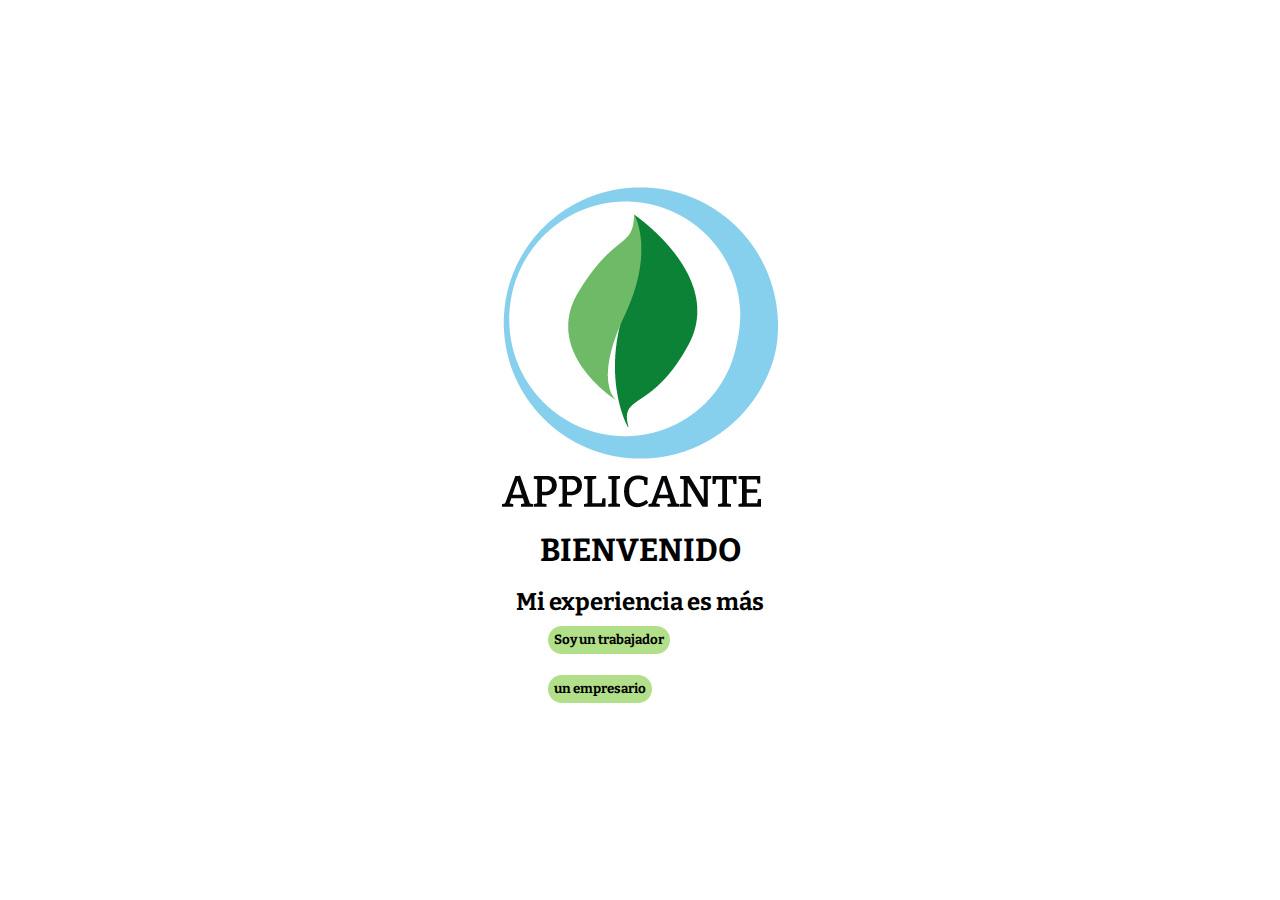
<file: index.html>
<!DOCTYPE html>
<html lang="en">
<head>
    <meta charset="UTF-8">
    <meta http-equiv="X-UA-Compatible" content="IE=edge">
    <meta name="viewport" content="width=device-width, initial-scale=1.0">
    <link href="https://fonts.googleapis.com/css2?family=Bitter&display=swap" rel="stylesheet">
    <link rel="stylesheet" href="Style.css">
    <link rel="icon" type="image/png" href="./imagenes/Logo80.png">

    <title>Applicante</title>
</head>
<body>
    <div class=".Present">
    <img src="./imagenes/Logo80.png">
    <br><br>
        <h1 class="Title">BIENVENIDO</h1>
        <br>
        <h2 class="sub-title"> Mi experiencia es más</h2>

        
        <div class="container">
            <a href="Localizacion.html">
            <button class="btn-inicio"><h4>Soy un trabajador</h4></button>
            <button class="btn-inicio"><h4> un empresario</h4></button>
        </a>
          </div>

        </div>
</body>
</html>
</file>
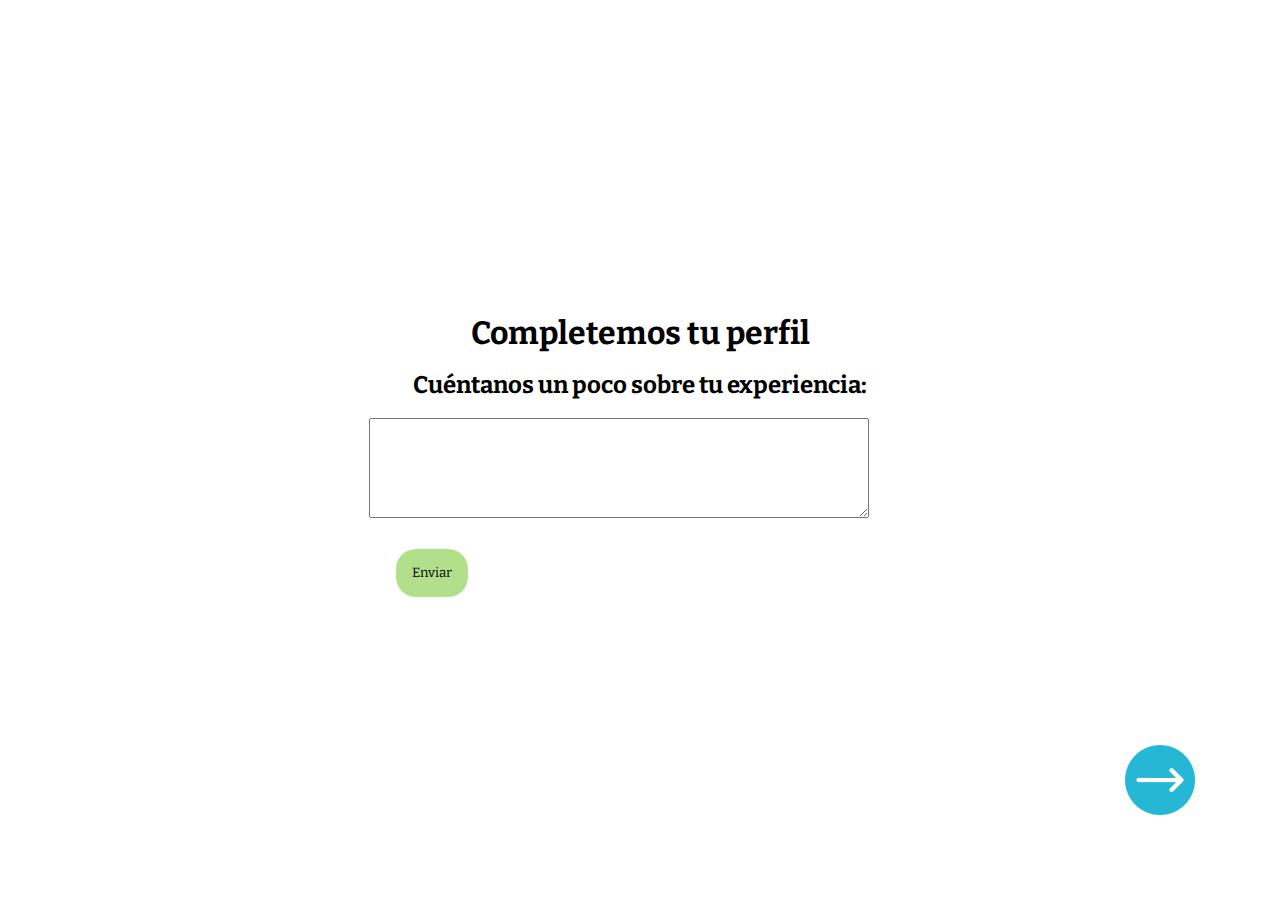
<file: Cuentanosde.html>
<!DOCTYPE html>
<html lang="en">
<head>
    <meta charset="UTF-8">
    <meta http-equiv="X-UA-Compatible" content="IE=edge">
    <meta name="viewport" content="width=device-width, initial-scale=1.0">
    <link href="https://fonts.googleapis.com/css2?family=Bitter&display=swap" rel="stylesheet">
    <link rel="stylesheet" href="Style.css">
    <link rel="icon" type="image/png" href="./imagenes/Logo80.png">

    <title>Applicante</title>
</head>
<body>
    <div class=".Present">
    <br><br>
        <h1 class="Title">Completemos tu perfil</h1>
        <br>
        <h2 class="sub-title"> Cuéntanos un poco sobre 
            tu experiencia: </h2>
            <br>
            <form>

                <textarea id="cuentanos" class="cuentanos"></textarea>
                <button class="btn-inicio" type="submit">Enviar</button>
              </form>
        </div> 
        
<div class="next">
    <img src="./imagenes/derecha.png">
  </div>                    

</body>
</html>
</file>
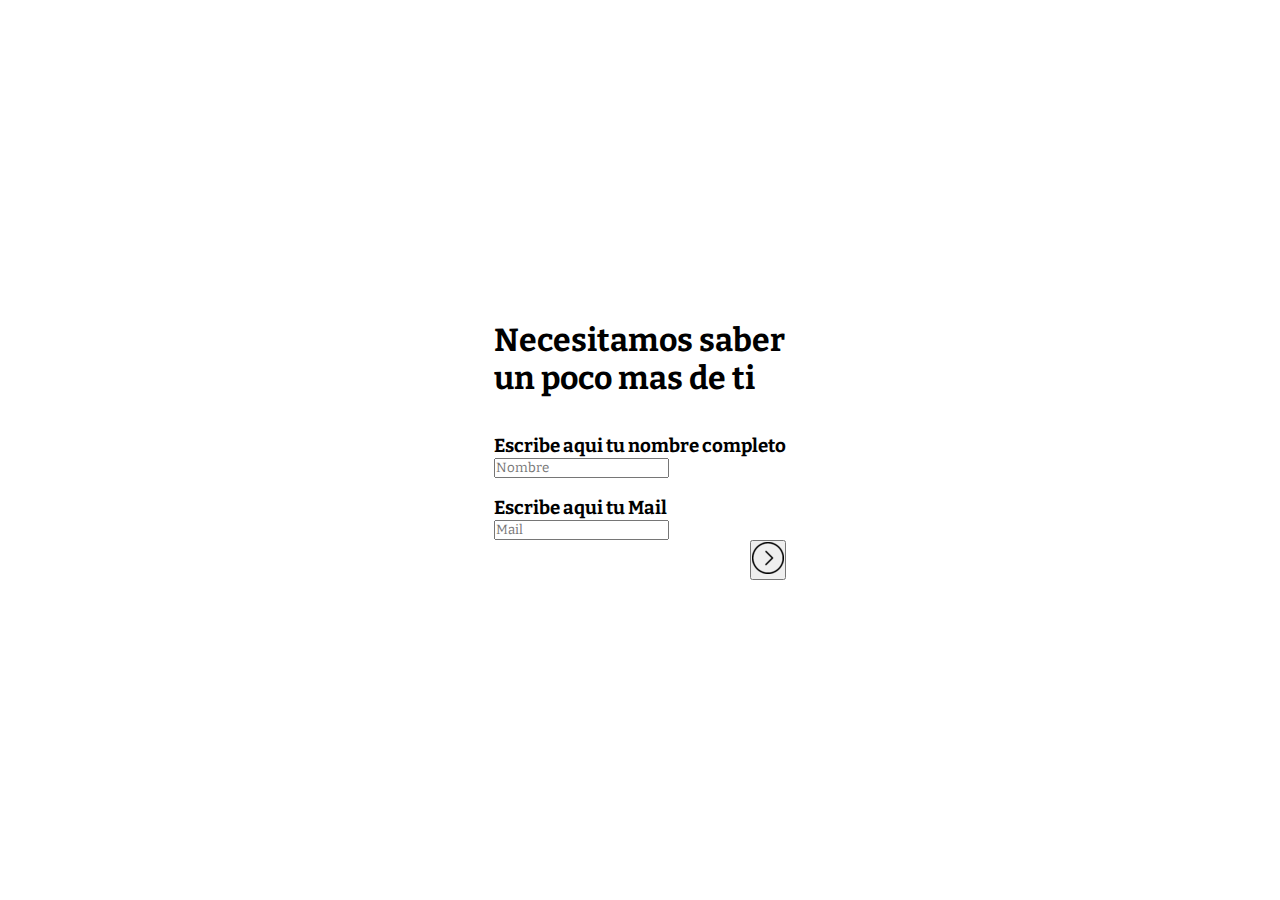
<file: DatosIniciales.html>
<!DOCTYPE html>
<html lang="en">
<head>
    <meta charset="UTF-8">
    <meta http-equiv="X-UA-Compatible" content="IE=edge">
    <meta name="viewport" content="width=device-width, initial-scale=1.0">
    <link href="https://fonts.googleapis.com/css2?family=Bitter&display=swap" rel="stylesheet">
    <link rel="stylesheet" href="Style.css">
    <link rel="icon" type="image/png" href="./imagenes/Recurso 3pagina.png">
    <title>Datos</title>
</head>
<body>
   

<div >

    <h1 class="container-3">Necesitamos saber <br>
        un poco mas de ti </h1>

        <br>
        <br>

    <h3>Escribe aqui tu nombre completo</h3>

    

    <form>
        <label for="texto"></label>
        <input class="introducir" type="text" id="texto" name="texto" placeholder="Nombre">
        
    </form>
<br>

    <h3>Escribe aqui tu Mail</h3>

    <form>
        <label for="email"></label>
        <input  class="introducir" type="email" id="email" name="email" placeholder="Mail">
        
    </form>
    <a href="Sector.html">
    <button class="custom-button">
        <img src="imagenes/arrow.png" alt="Flecha">
    </button>
</a>
</div>
    
    
</body>
</html>
</file>
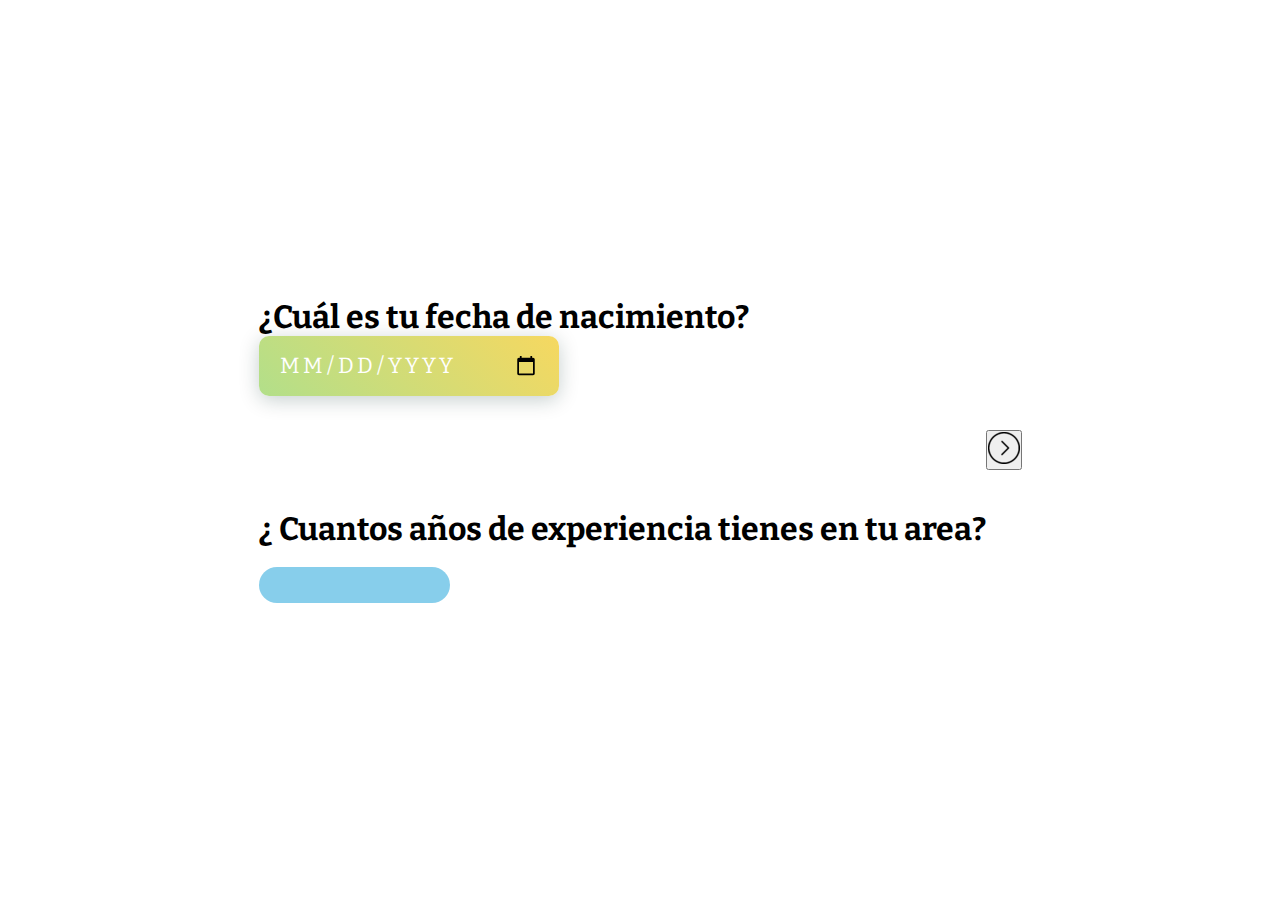
<file: edad.html>
<!DOCTYPE html>
<html lang="en">
<head>
    <meta charset="UTF-8">
    <meta http-equiv="X-UA-Compatible" content="IE=edge">
    <meta name="viewport" content="width=device-width, initial-scale=1.0">
    <link href="https://fonts.googleapis.com/css2?family=Bitter&display=swap" rel="stylesheet">
    <link rel="stylesheet" href="Style.css">
    <link rel="icon" type="image/png" href="./imagenes/Recurso 3pagina.png">

    <title>Datos</title>
   
</head>
<body>
    <div class="date">
        <h1>¿Cuál es tu fecha de nacimiento?</h1>
        <form class="date">
            <label for="date"></label>
            <input type="date" id="fecha" name="fecha">
            
        </form>

        <br>
        <br>
        <br>
        <br><br><br>
        <div class="container-tiempo">
            <h1>¿ Cuantos años de experiencia tienes en tu area?</h1>
            <br>
            
            <form>
                <label for="number"></label>
                <input type="number" name="umber" id="number">
            </form>
        </div>
    </div>

    <a href="Sexo.html">
        <button class="custom-button">
            <img src="imagenes/arrow.png" alt="Flecha">
        </button>
</body>
</html>




</body>
</html>
</file>
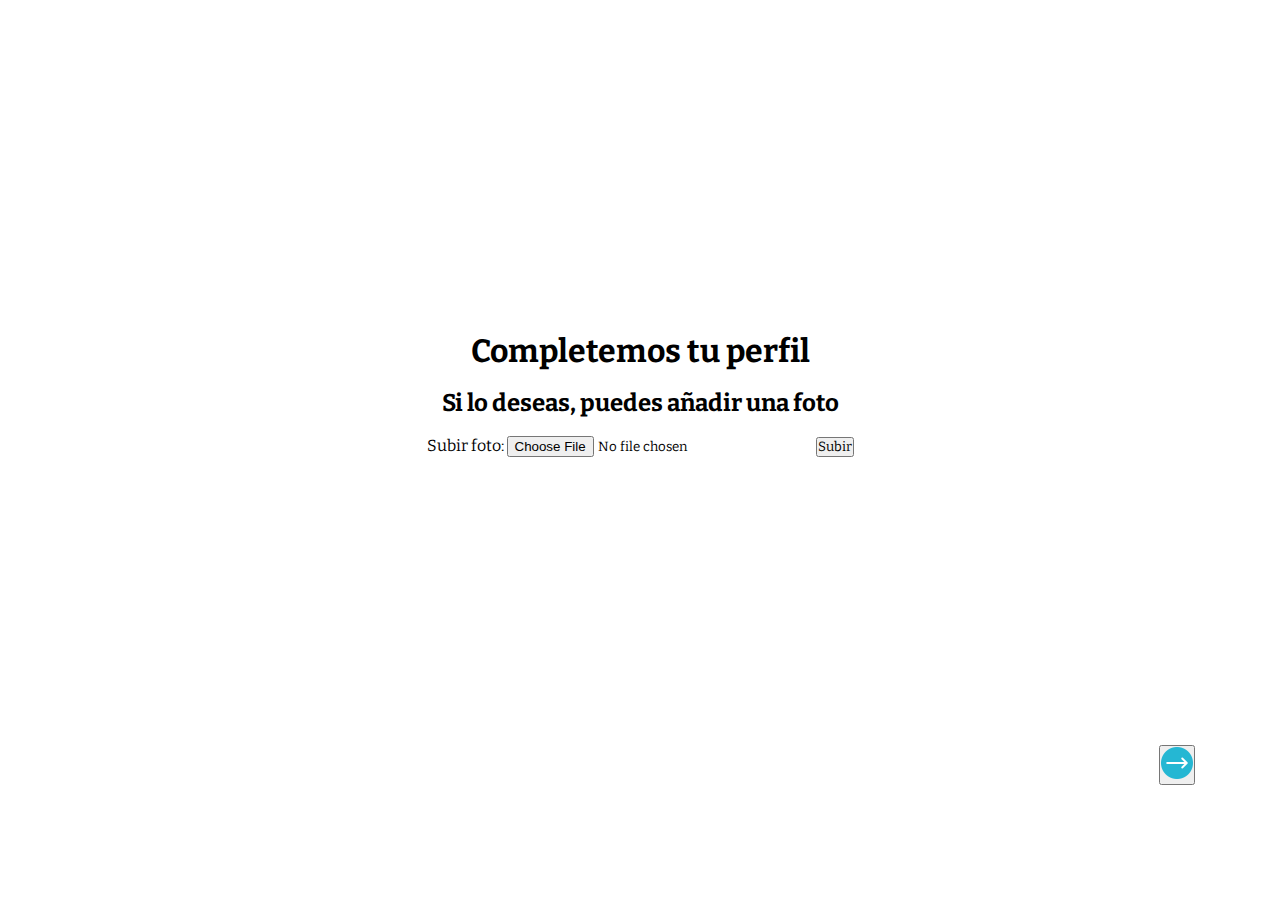
<file: foto.html>
<!DOCTYPE html>
<html lang="en">
<head>
    <meta charset="UTF-8">
    <meta http-equiv="X-UA-Compatible" content="IE=edge">
    <meta name="viewport" content="width=device-width, initial-scale=1.0">
    <link href="https://fonts.googleapis.com/css2?family=Bitter&display=swap" rel="stylesheet">
    <link rel="stylesheet" href="Style.css">
    <link rel="icon" type="image/png" href="./imagenes/Logo80.png">

    <title>Applicante</title>
</head>
<body>
    <div class=".Present">
    <br><br>
        <h1 class="Title">Completemos tu perfil</h1>
        <br>
        <h2 class="sub-title"> Si lo deseas, puedes
            añadir una foto </h2>
            <br>
            <form>
                <label for="upload">Subir foto:</label>
                <input type="file" id="upload" accept="image/*" onchange="previewImage(event)">
                <button type="submit">Subir</button>
              </form>
              
              <div id="imagePreview" style="width: 150px; height: 150px; border-radius: 100%; overflow: hidden;"></div>
              
              <script>
                function previewImage(event) {
                  var reader = new FileReader();
                  reader.onload = function() {
                    var preview = document.getElementById('imagePreview');
                    var image = document.createElement('img');
                    image.onload = function() {
                      if (image.width > image.height) {
                        image.style.maxWidth = '100%';
                        image.style.height = 'auto';
                      } else {
                        image.style.maxHeight = '100%';
                        image.style.width = 'auto';
                      }
                    };
                    image.src = reader.result;
                    preview.innerHTML = '';
                    preview.appendChild(image);
                  }
                  reader.readAsDataURL(event.target.files[0]);
                }
              </script>
<div class="next">
  <a href="Intereses-usuario.html">
  <button class="custom-button">
    <img src="./imagenes/derecha.png">
</button>
</a>
  </div>                    

</body>
</html>
</file>
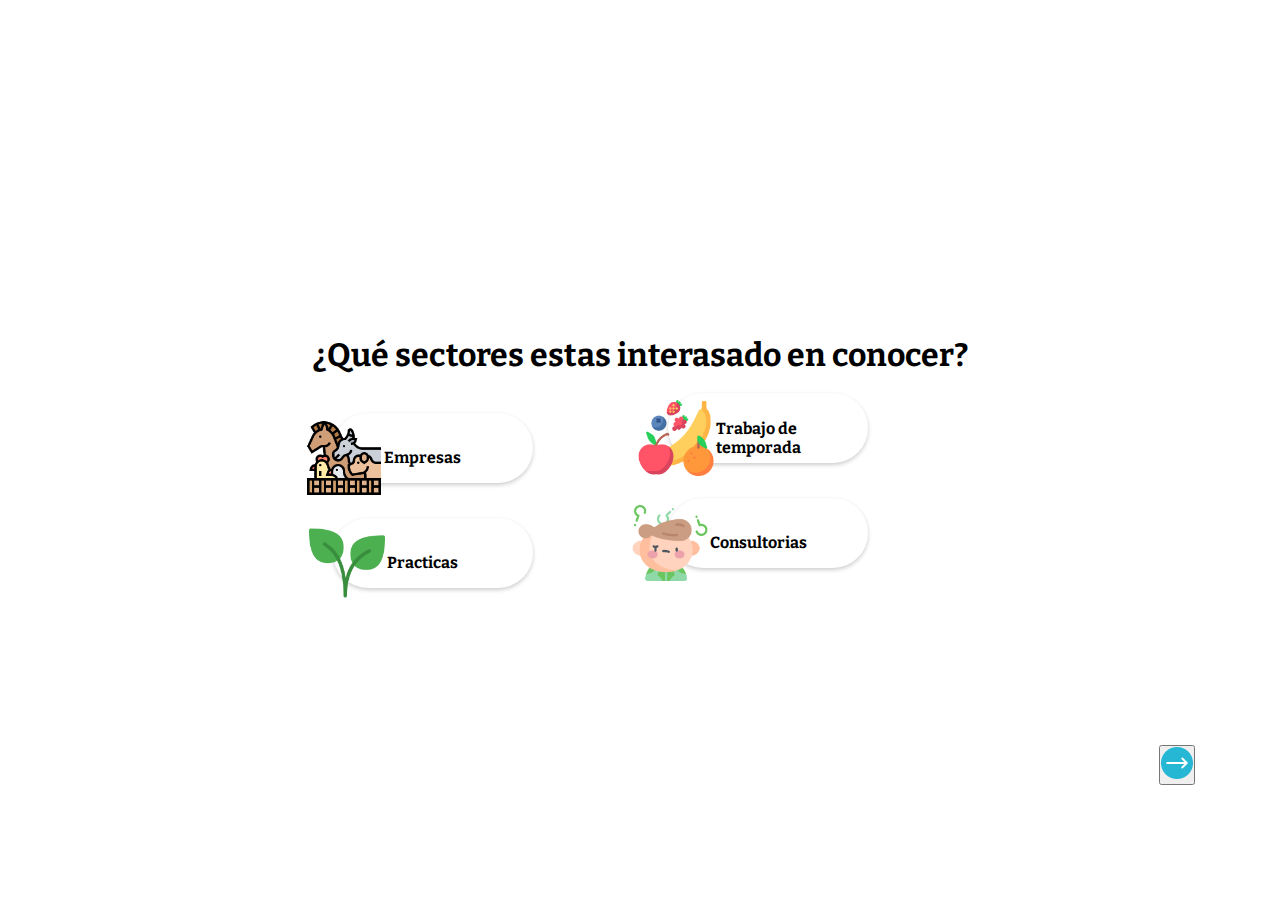
<file: Intereses-usuario.html>
<!DOCTYPE html>
<html lang="en">
<head>
    <meta charset="UTF-8">
    <meta http-equiv="X-UA-Compatible" content="IE=edge">
    <meta name="viewport" content="width=device-width, initial-scale=1.0">
    <link href="https://fonts.googleapis.com/css2?family=Bitter&display=swap" rel="stylesheet">
    <link rel="stylesheet" href="Style.css">
    <link rel="icon" type="image/png" href="./imagenes/Logo80.png">
    <title>Applicante</title>
</head>
<body>
    <div class=".Present">
        <br><br>
        <h1 class="Title">¿Qué sectores
            estas interasado en
            conocer?</h1>
        <br>
        <div class="columns">
            <div class="btn-categoria">
              <label for="checkbox-1">
                <div class="Icon-2">
                  <input id="checkbox-1" type="checkbox">
                  <img src="./imagenes/ganado.png">
                  <h4>Empresas</h4>
                </div>
              </label>
            </div>
            <div class="btn-categoria">
              <label for="checkbox-2">
                <div class="Icon-2">
                  <input id="checkbox-2" type="checkbox">
                  <img src="./imagenes/frutas.png">
                  <h4>Trabajo de temporada</h4>
                </div>
              </label>
            </div>
          </div>
          
          <div class="columns">
            <div class="btn-categoria">
              <label for="checkbox-3">
                <div class="Icon-2">
                  <input id="checkbox-3" type="checkbox">
                  <img src="./imagenes/planta.png">
                  <h4>Practicas</h4>
                </div>
              </label>
            </div>
            <div class="btn-categoria">
              <label for="checkbox-4">
                <div class="Icon-2">
                  <input id="checkbox-4" type="checkbox">
                  <img src="./imagenes/confuso.png">
                  <h4>Consultorias</h4>
                </div>
              </label>
            </div>
          </div>
          
          
          



    
        </div>

        <div class="next">
          <a href="Principal-usuario.html">
          <button class="custom-button">
            <img src="./imagenes/derecha.png">
        </button>
        </a>
          </div>   
</body>
</html>
</file>
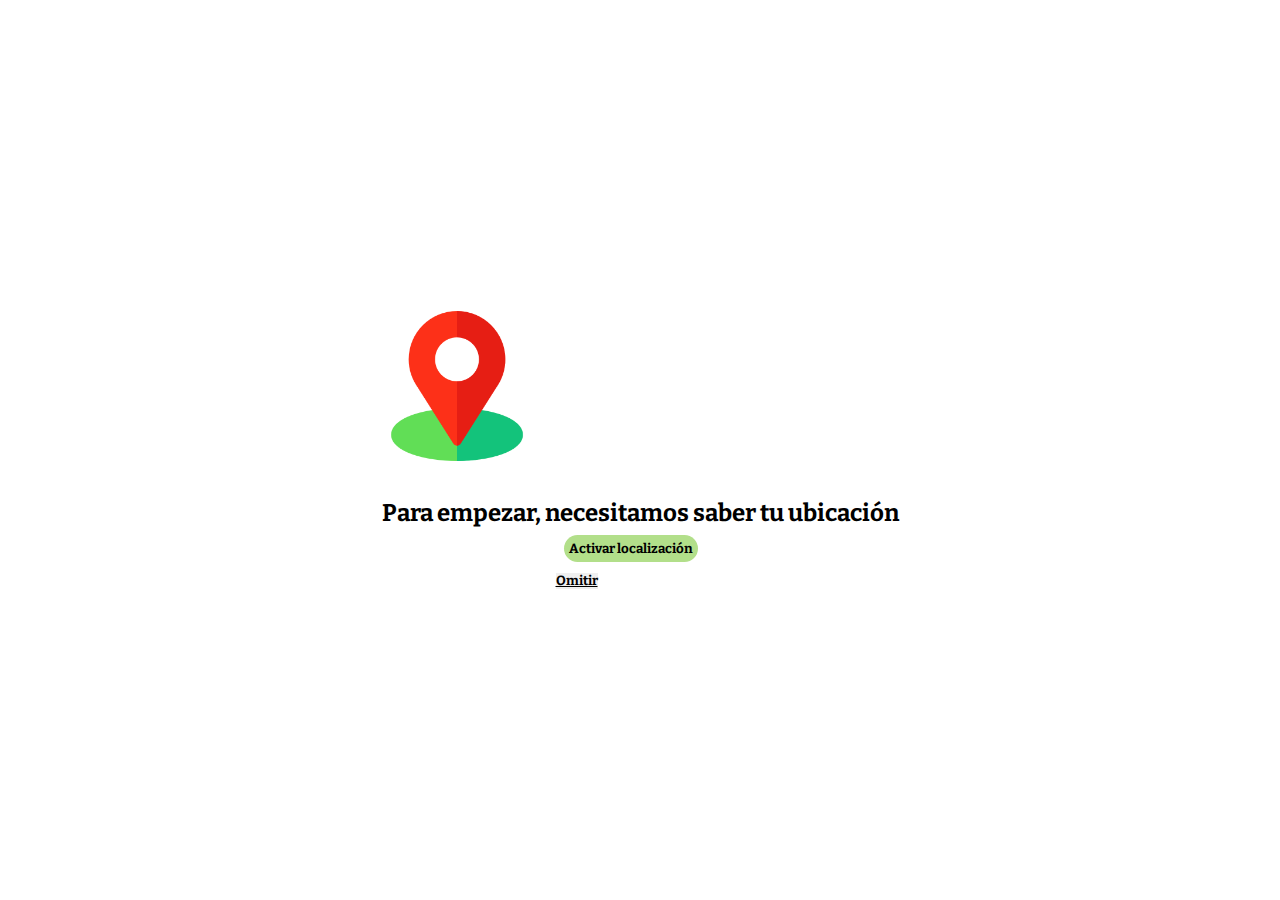
<file: Localizacion.html>
<!DOCTYPE html>
<html lang="en">
<head>
    <meta charset="UTF-8">
    <meta http-equiv="X-UA-Compatible" content="IE=edge">
    <meta name="viewport" content="width=device-width, initial-scale=1.0">
    <link href="https://fonts.googleapis.com/css2?family=Bitter&display=swap" rel="stylesheet">
    <link rel="stylesheet" href="Style.css">
    <link rel="icon" type="image/png" href="./imagenes/Logo80.png">
    <title>Applicante</title>
</head>
<body>
    <div class=".Present">
        <div class= "Icon-1">
            <img  src="./imagenes/location.png">
        </div>
   
    <br><br>

        <h2 class="sub-title"> Para empezar, necesitamos saber
            tu ubicación</h2>

        
        <div class="container">
            <a href="DatosIniciales.html">
            <button class="btn-inicio"><h4>Activar localización</h4></button>
            <button class="btn-inicio2"><h4> Omitir</h4></button>
        </a>
          </div>

        </div>
</body>
</html>
</file>
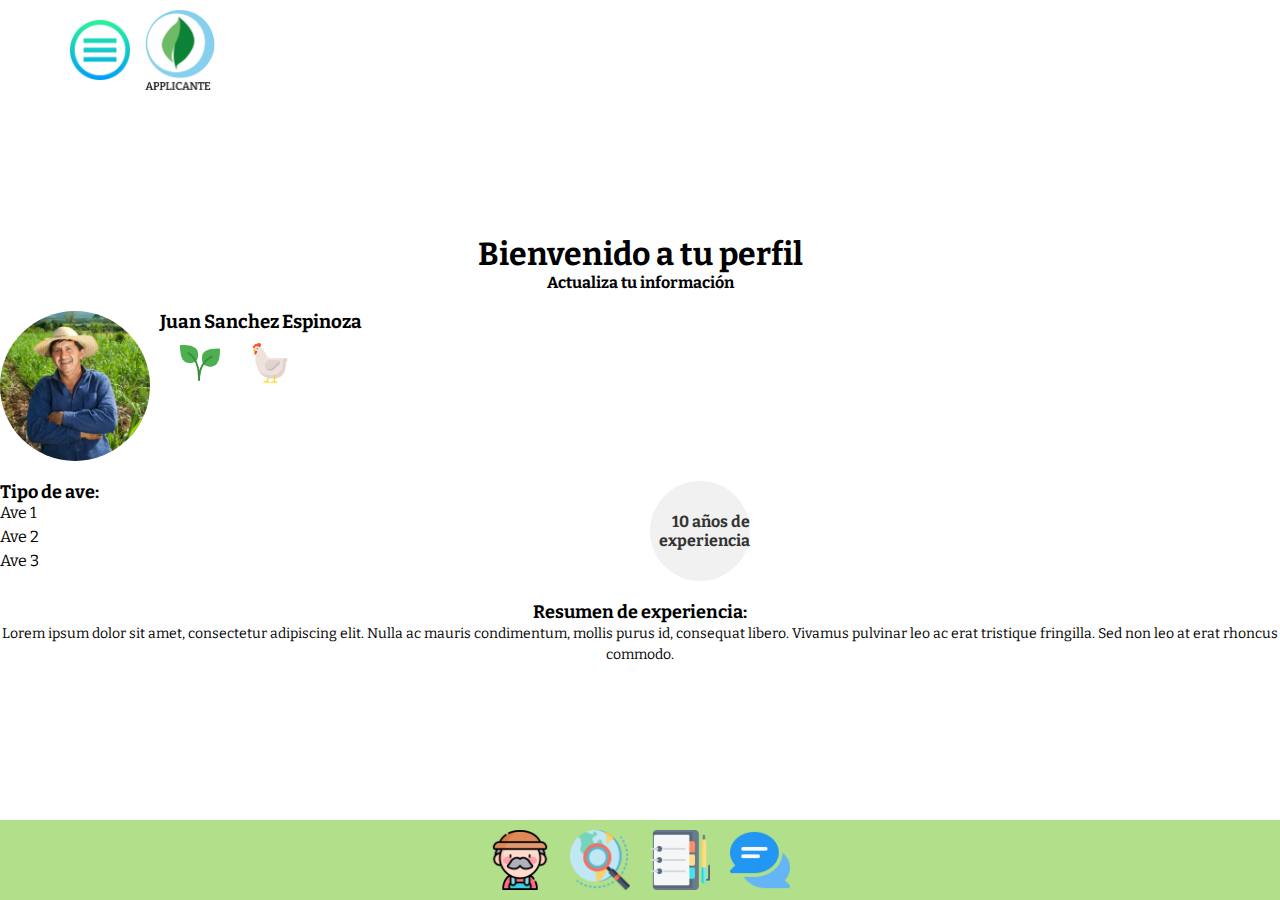
<file: Perfil.html>
<!DOCTYPE html>
<html lang="en">
<head>
    <meta charset="UTF-8">
    <meta http-equiv="X-UA-Compatible" content="IE=edge">
    <meta name="viewport" content="width=device-width, initial-scale=1.0">
    <link href="https://fonts.googleapis.com/css2?family=Bitter&display=swap" rel="stylesheet">
    <link rel="stylesheet" href="Style.css">
    <link rel="icon" type="image/png" href="./imagenes/Recurso 3pagina.png">
    <title>Applicante</title>
</head>
<body>
    <div class="encabezado">
        <div class="Icon-menu">
          <img src="./imagenes/menu.png" alt="Icono de menú" id="menu-toggle">
          <ul class="menu-desplegable" id="menu-desplegable">
            <li><a href="#">Agricola</a></li>
            <li><a href="#">Apicultura</a></li>
            <li><a href="#">Avicola</a></li>
            <li><a href="#">Pesca</a></li>
            <li><a href="#">Ganadería</a></li>
            <li><a href="#">Lácteos</a></li>
          </ul>
        </div>
        <div class="logo">
          <img src="./imagenes/Logo80.png" alt="Logo">
        </div>
      </div>
<script>document.getElementById('menu-toggle').addEventListener('click', function() {
    var menuDesplegable = document.getElementById('menu-desplegable');
    if (menuDesplegable.style.display === 'none') {
      menuDesplegable.style.display = 'block';
    } else {
      menuDesplegable.style.display = 'none';
    }
  });
  </script>      

    <div class=".Present">
        <h1 class="Title">Bienvenido a tu perfil</h1>
        <h4 class="Title">Actualiza tu información</h4>
        <br>
        <div class="contenedor-2">
            <div class="foto">
              <img src="./imagenes/R (1).jpeg">
            </div>
            <div class="contenido">
              <h3>Juan Sanchez Espinoza</h3>
              <div class="insignias">
                <div class="insignia">
                  <img src="./imagenes/planta.png">
                </div>
                <div class="insignia">
                  <img src="./imagenes/chicken.png">
                </div>
              </div>
            </div>
          </div>

          <div class="informacion-adicional">
            <div class="tipo-ave">
              <h4>Tipo de ave:</h4>
              <ul>
                <li>Ave 1</li>
                <li>Ave 2</li>
                <li>Ave 3</li>
              </ul>
            </div>
            <div class="experiencia">
              <div class="circulo">10 años de experiencia</div>
            </div>
            <div class="resumen-experiencia">
              <h4>Resumen de experiencia:</h4>
              <p>Lorem ipsum dolor sit amet, consectetur adipiscing elit. Nulla ac mauris condimentum, mollis purus id, consequat libero. Vivamus pulvinar leo ac erat tristique fringilla. Sed non leo at erat rhoncus commodo.</p>
            </div>
          </div>
          
          
       
    

   <div class="menu-inferior">
    <div class="Icon-menu">
        <a href="Perfil.html">
          <img src="./imagenes/granjero.png" title="Perfil de usuario" alt="Icono de granjero">
        </a>
      </div>
      <div class="Icon-menu">
        <a href="#">
          <img src="./imagenes/explorar.png" title="Búsqueda" alt="Icono de granjero">
        </a>
      </div>
      <div class="Icon-menu">
        <a href="#">
          <img src="./imagenes/cuaderno.png" title="Agenda" alt="Icono de granjero">
        </a>
      </div>
      <div class="Icon-menu">
        <a href="#">
          <img src="./imagenes/charla.png" title="Chat" alt="Icono de granjero">
        </a>
      </div>
      
   </div>


       

</body>
</html>
</file>
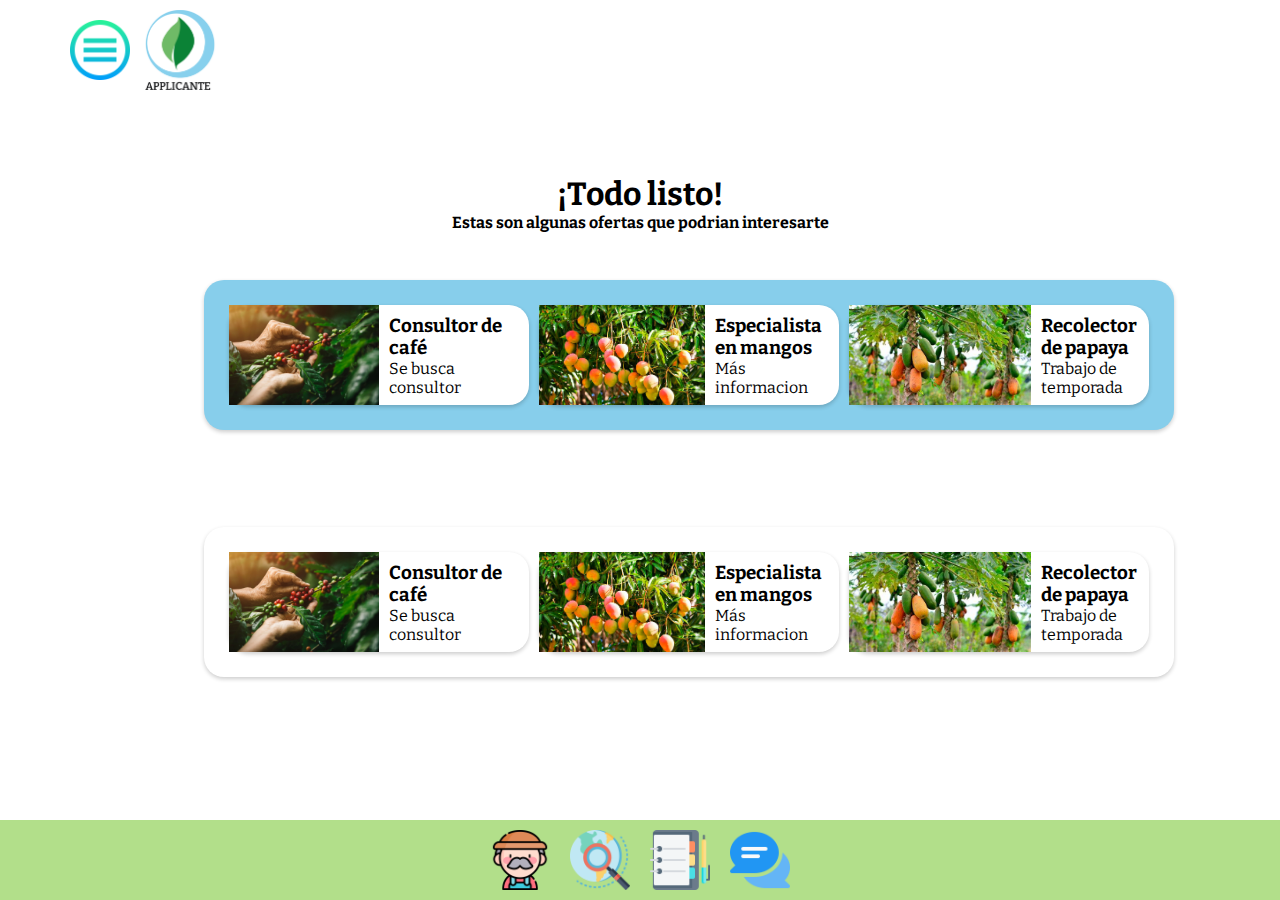
<file: Principal-usuario.html>
<!DOCTYPE html>
<html lang="en">
<head>
    <meta charset="UTF-8">
    <meta http-equiv="X-UA-Compatible" content="IE=edge">
    <meta name="viewport" content="width=device-width, initial-scale=1.0">
    <link href="https://fonts.googleapis.com/css2?family=Bitter&display=swap" rel="stylesheet">
    <link rel="stylesheet" href="Style.css">
    <link rel="icon" type="image/png" href="./imagenes/Recurso 3pagina.png">
    <title>Applicante</title>
</head>
<body>
    <div class="encabezado">
        <div class="Icon-menu">
          <img src="./imagenes/menu.png" alt="Icono de menú" id="menu-toggle">
          <ul class="menu-desplegable" id="menu-desplegable">
            <li><a href="#">Agricola</a></li>
            <li><a href="#">Apicultura</a></li>
            <li><a href="#">Avicola</a></li>
            <li><a href="#">Pesca</a></li>
            <li><a href="#">Ganadería</a></li>
            <li><a href="#">Lácteos</a></li>
          </ul>
        </div>
        <div class="logo">
          <img src="./imagenes/Logo80.png" alt="Logo">
        </div>
      </div>
<script>document.getElementById('menu-toggle').addEventListener('click', function() {
    var menuDesplegable = document.getElementById('menu-desplegable');
    if (menuDesplegable.style.display === 'none') {
      menuDesplegable.style.display = 'block';
    } else {
      menuDesplegable.style.display = 'none';
    }
  });
  </script>      

    <div class=".Present">
        <h1 class="Title">¡Todo listo!</h1>
        <h4 class="Title">Estas son algunas ofertas que podrian interesarte</h4>
        <div class="contenedor">
    
    <div class="ofertas">
        <div class="articulo">
            <img src="./imagenes/R.jpeg">
            <div class="informacion">
              <h3>Consultor de café</h3>
              <p>Se busca consultor</p>
            </div>
          </div>
          
          <div class="articulo">
            <img src="./imagenes/2.jpeg">
            <div class="informacion">
              <h3>Especialista en mangos</h3>
              <p>Más informacion</p>
            </div>
          </div>
          <div class="articulo">
            <img src="./imagenes/OIP.jpeg">
            <div class="informacion">
              <h3>Recolector de papaya</h3>
              <p>Trabajo de temporada</p>
            </div>
          </div>
    </div>
</div>


<div class="opciones">
    <div class="articulo">
        <img src="./imagenes/R.jpeg">
        <div class="informacion">
          <h3>Consultor de café</h3>
          <p>Se busca consultor</p>
        </div>
      </div>
      
      <div class="articulo">
        <img src="./imagenes/2.jpeg">
        <div class="informacion">
          <h3>Especialista en mangos</h3>
          <p>Más informacion</p>
        </div>
      </div>
      <div class="articulo">
        <img src="./imagenes/OIP.jpeg">
        <div class="informacion">
          <h3>Recolector de papaya</h3>
          <p>Trabajo de temporada</p>
        </div>
      </div>
</div>
</div>


   <div class="menu-inferior">
    <div class="Icon-menu">
        <a href="Perfil.html">
          <img src="./imagenes/granjero.png" alt="Icono de granjero">
        </a>
      </div>
      <div class="Icon-menu">
        <a href="Explorar.html">
          <img src="./imagenes/explorar.png" alt="Icono de granjero">
        </a>
      </div>
      <div class="Icon-menu">
        <a href="Agenda.html">
          <img src="./imagenes/cuaderno.png" alt="Icono de granjero">
        </a>
      </div>
      <div class="Icon-menu">
        <a href="Charla.html">
          <img src="./imagenes/charla.png" alt="Icono de granjero">
        </a>
      </div>
      
   </div>


       

</body>
</html>
</file>
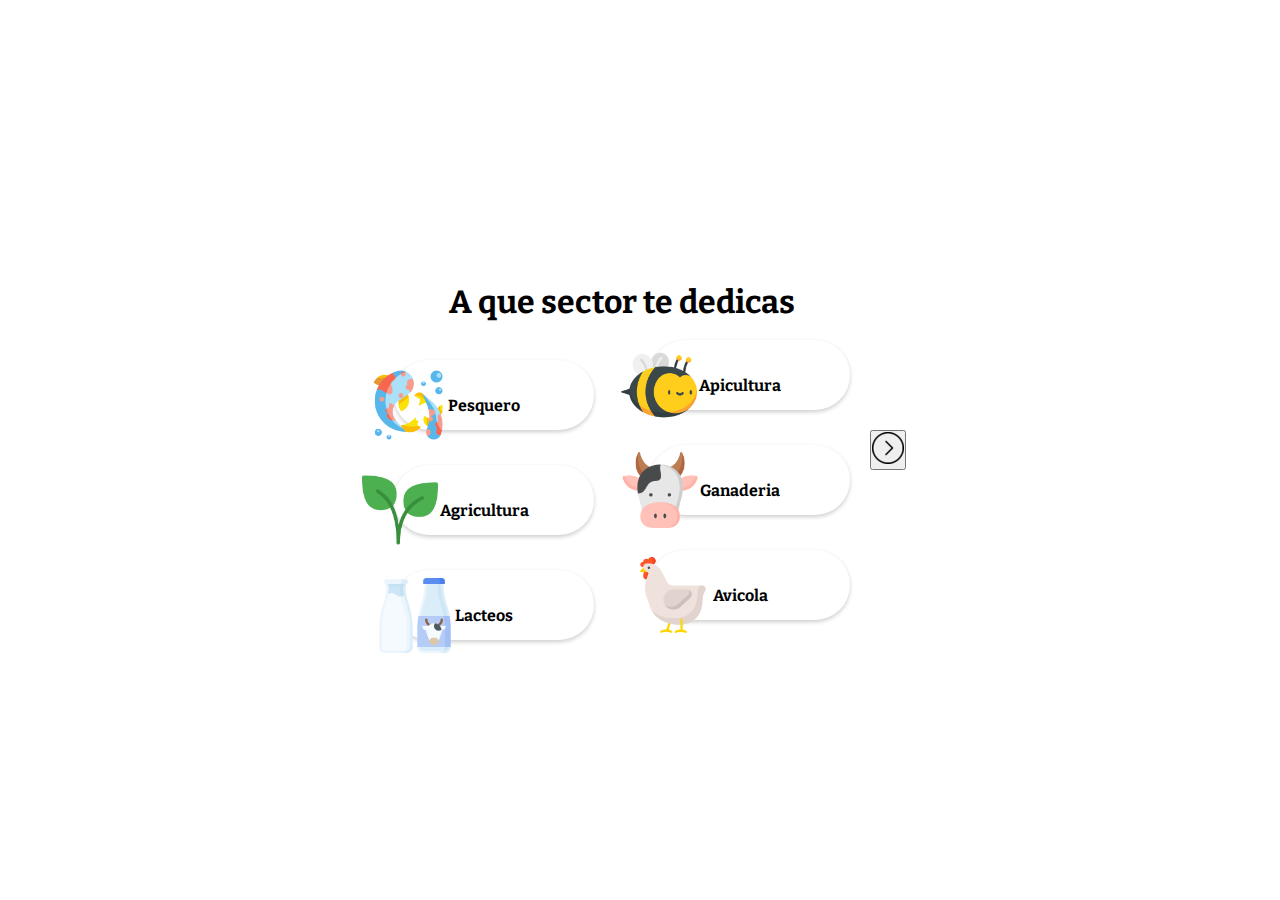
<file: Sector.html>
<!DOCTYPE html>
<html lang="en">
<head>
    <meta charset="UTF-8">
    <meta http-equiv="X-UA-Compatible" content="IE=edge">
    <meta name="viewport" content="width=device-width, initial-scale=1.0">
    <link href="https://fonts.googleapis.com/css2?family=Bitter&display=swap" rel="stylesheet">
    <link rel="stylesheet" href="Style.css">
    <link rel="icon" type="image/png" href="./imagenes/Logo80.png">
    <title>Applicante</title>
</head>
<body>
    <div class=".Present">
        <br><br>
        <h1 class="Title">A que sector te dedicas</h1>
        <br>
        <div class="columns">
            <div class="btn-categoria">
              <label for="checkbox-1">
                <div class="Icon-2">
                  <input id="checkbox-1" type="checkbox">
                  <img src="./imagenes/fish.png">
                  <h4>Pesquero</h4>
                </div>
              </label>
            </div>
            <div class="btn-categoria">
              <label for="checkbox-2">
                <div class="Icon-2">
                  <input id="checkbox-2" type="checkbox">
                  <img src="./imagenes/bee.png">
                  <h4>Apicultura</h4>
                </div>
              </label>
            </div>
          </div>
          
          <div class="columns">
            <div class="btn-categoria">
              <label for="checkbox-3">
                <div class="Icon-2">
                  <input id="checkbox-3" type="checkbox">
                  <img src="./imagenes/planta.png">
                  <h4>Agricultura</h4>
                </div>
              </label>
            </div>
            <div class="btn-categoria">
              <label for="checkbox-4">
                <div class="Icon-2">
                  <input id="checkbox-4" type="checkbox">
                  <img src="./imagenes/vaca.png">
                  <h4>Ganaderia</h4>
                </div>
              </label>
            </div>
          </div>
          
          <div class="columns">
            <div class="btn-categoria">
              <label for="checkbox-5">
                <div class="Icon-2">
                  <input id="checkbox-5" type="checkbox">
                  <img src="./imagenes/botella-de-leche.png">
                  <h4>Lacteos</h4>
                </div>
              </label>
            </div>
            <div class="btn-categoria">
              <label for="checkbox-6">
                <div class="Icon-2">
                  <input id="checkbox-6" type="checkbox">
                  <img src="./imagenes/chicken.png">
                  <h4>Avicola</h4>
                </div>
              </label>
            </div>
          </div>
          



        </div>
        <a href="edad.html">
          <button class="custom-button">
              <img src="imagenes/arrow.png" alt="Flecha">
          </button>
</body>
</html>
</file>
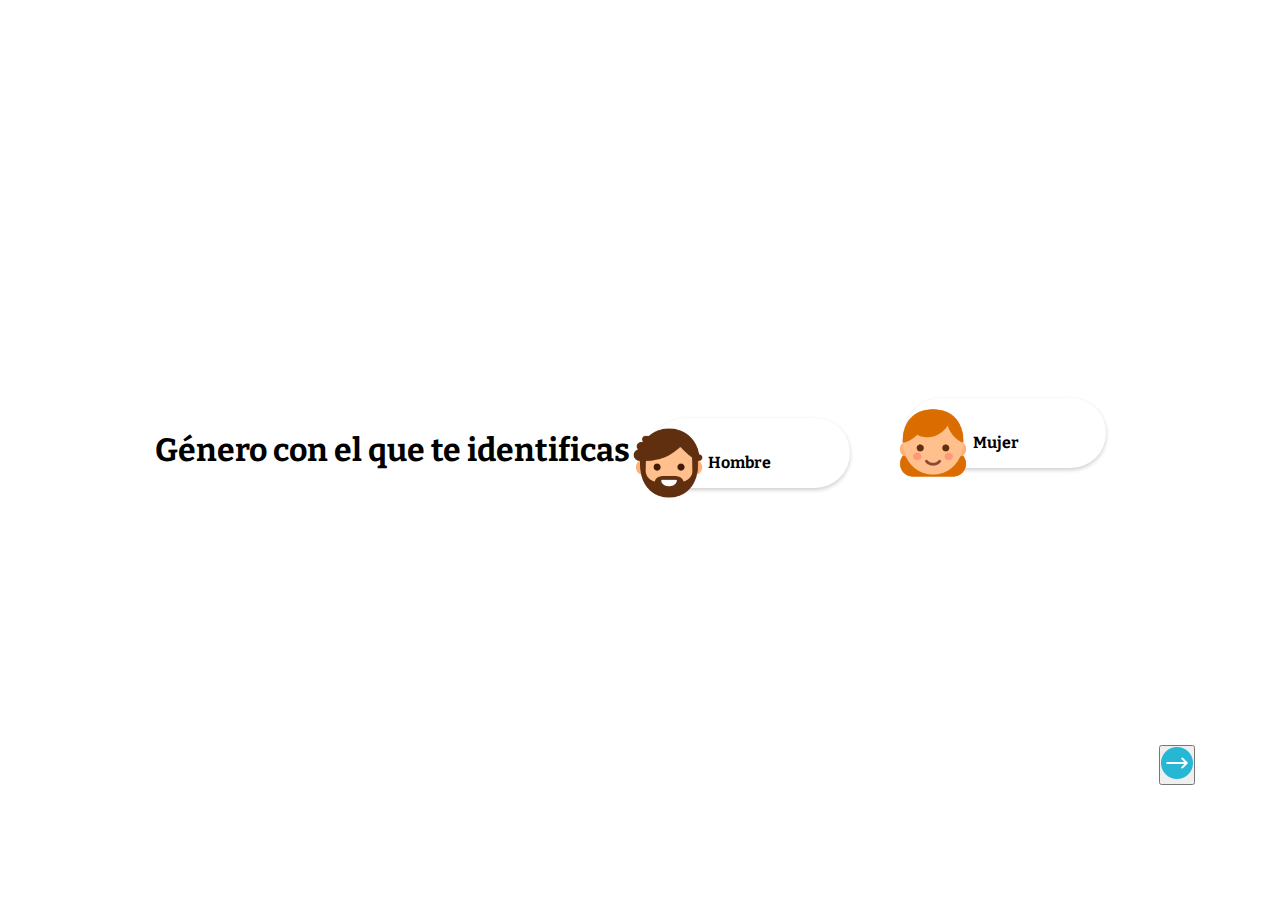
<file: Sexo.html>
<!DOCTYPE html>
<html lang="en">
<head>
    <meta charset="UTF-8">
    <meta http-equiv="X-UA-Compatible" content="IE=edge">
    <meta name="viewport" content="width=device-width, initial-scale=1.0">
    <link href="https://fonts.googleapis.com/css2?family=Bitter&display=swap" rel="stylesheet">
    <link rel="stylesheet" href="Style.css">
    <link rel="icon" type="image/png" href="./imagenes/Logo80.png">
    <title>Applicante</title>
</head>
<body>
    <div class="Present">
        <h1 class="Title">Género con el que te identificas</h1>
    
        <div class="columns">
            <div class="btn-categoria">
                <label for="checkbox-1">
                    <div class="Icon-2">
                        <input id="checkbox-1" type="checkbox">
                        <img src="./imagenes/hombre.png">
                        <h4>Hombre</h4>
                    </div>
                </label>
            </div>
            <div class="btn-categoria">
                <label for="checkbox-2">
                    <div class="Icon-2">
                        <input id="checkbox-2" type="checkbox">
                        <img src="./imagenes/nina.png">
                        <h4>Mujer</h4>
                    </div>
                </label>
            </div>
        </div>
    </div>
    <div class="next">
        <a href="foto.html">
        <button class="custom-button">
        <img src="./imagenes/derecha.png">
    </button>
</a>
      </div>
</body>
</html>
</file>
<file: Style.css>
* {
    margin: 0;
    padding: 0;
    box-sizing: border-box;
    font-family: 'Bitter', serif;
  }
  body {
    margin: 0;
    padding: 0;
  }
  html, body {
    height: 100%;
  }
  
  body {
    display: flex;
    justify-content: center;
    align-items: center;
  }
  
  .container {
    display: flex;
    flex-direction: column;
    align-items: center;
  }

  


/*presentacion*/
.Present img{
    display: flex;
    align-items: center; 
    justify-content: center; 
}
.Present h1, .Present h2 {
    display: flex;
    align-items: center; /* Centrado vertical */
    justify-content: center; /* Centrado horizontal */
    
  }
  
.Present {
    display: flex;
    align-items: center; /* Centrado vertical */
    justify-content: center; /* Centrado horizontal */
    height: 100vh; text-align: center;
  }
  

.container {
    display: flex;
    justify-content: center; 
    align-items: center; 
  }
/*imagenes*/
.Icon-1 {
    display: flex;
    justify-content: center;
    align-items: center;
    width: 150px;
    height: 150px;
  }

  .Icon-1 img {
    display: flex;
    width: 100%;
    height: 100%;
    object-fit: contain;
  }

  .btn-categoria {
    height: 70px;
    width: 200px;
    border-radius: 1000px;
    box-shadow: 0 2px 4px rgba(0, 0, 0, 0.2);
    padding: 5px 10px; 
    margin: 20px;
  }
  .btn-categoria:hover{
    background-color: #87CEEB;
  }
  .btn-categoria:active{
    background-color: #4169E1


  }
  input[type="checkbox"] {
    display: none;
  }
  .Icon-2 {
    display: flex;
    justify-content: center;
    align-items: center;
    width: 80px;
    height: 80px;
    padding: 2px;
  }
  
  .Icon-2 img {
    display: block;
    width: 100%;
    height: 100%;
    object-fit: contain;
    margin: 3%;
  }
  
  
    /*botones*/
    .btn-inicio {
        padding: 5px;
        background-color: #B2DF8A;
        border: none;
        border-radius: 20px;
        margin: 5%;
        padding: 3%;
    }

    .btn-inicio:hover {
        background-color: #87CEEB
    }

    .btn-inicio2 {
        background-color: none;
        border: none;
        text-decoration: underline;
    }

    .next {
        position: fixed;
        bottom: 80px;
        right: 80px;
        padding: 5px;
        align-items: center;
        display: block;
        height: 80px;
        width: 80px;
    }

    .next img {
        height: 100%;
        width: 100%;
    }

    .Icon-menu{
        height: 60px;
        margin:10px;
        border-radius: 100px;
    }
    .Icon-menu img{
        height: 100%;
        width: 100%;

    }

    /*titulos*/
    .Title,
    .sub-title {
        text-align: center;
    }

    .columns {
        columns: 2;
    }
    .cuentanos {
        width: 500px;
        height: 100px;
      }
      
      .cuentanos textarea {
        width: 500px;
        height: 100px;
        border: 1px solid #4169E1;
        border-radius: 20px;
        padding: 20px;
        resize: vertical;

      }  

      .menu-inferior {
        display: flex;
        justify-content: center;
        align-items: center;
        background-color: #B2DF8A;
        height: 80px;
        position: fixed;
        bottom: 0;
        left: 0;
        width: 100%;
      }
      body {
        margin: 0;
      }
    
      .encabezado {
        height: 60px;
        width: 100%;
        display: flex;
        justify-content: flex-start;
        align-items: center;
        padding-left: 60px;
        position: fixed;
        top: 0;
        left: 0;
        margin-top: 20px;
      }
      .encabezado .logo{
        width: 80px;
        height: 80px;
      }
      .encabezado .logo img{
        width:100% ;
        height: 100%;
      }
      .menu-desplegable {
        display: none;
        position: absolute;
        background-color: #f2f2f2;
        padding: 10px;
        list-style-type: none;
        margin: 0;
      }
      
      .menu-desplegable li {
        margin-bottom: 10px;
      }
      
      .menu-desplegable li a {
        text-decoration: none;
        color: #333;
      }
      
      .Icon-menu {
        position: relative;
      }
      
      #menu-toggle {
        cursor: pointer;
      }
      .ofertas {
        background-color: #87CEEB;
        border-radius: 20px;
        box-shadow: 0 2px 4px rgba(0, 0, 0, 0.2);
        height: 150px;
        width: 100%;
        margin: 5%;
        padding: 20px;
        display: flex;
        overflow: auto; /* Añadido */
      }
      .contenedor {
        display: flex;
        flex-direction: column;
      }
      
      .ofertas {
        background-color: #87CEEB;
        border-radius: 20px;
        box-shadow: 0 2px 4px rgba(0, 0, 0, 0.2);
        height: 150px;
        width: 100%;
        margin: 5%;
        padding: 20px;
        overflow: auto;
      }
      
      .opciones {
        border-radius: 20px;
        box-shadow: 0 2px 4px rgba(0, 0, 0, 0.2);
        height: 150px;
        width: 100%;
        margin: 5%;
        padding: 20px;
        display: flex;
        overflow: auto;
      }
      
      .articulo {
        background-color: white;
        border-radius: 20px;
        box-shadow: 0 2px 4px rgba(0, 0, 0, 0.2);
        height: 100px;
        width: 300px;
        margin: 5px;
        display: flex;
      }
      
      .articulo img {
        height: 100%;
        width: auto;
        object-fit: cover;
      }
      
      .articulo .informacion {
        flex: 1;
        padding: 10px;
      }
      .contenedor-2 {
        display: flex;
        align-items: flex-start;
      }
      
      .foto {
        width: 150px;
        height: 150px;
        border-radius: 100%;
        overflow: hidden;
      }
      
      .foto img {
        width: 100%;
        height: 100%;
        object-fit: cover;
      }
      
      .contenido {
        margin-left: 10px;
      }
      
      h3 {
        margin: 0;
      }
      
      .insignias {
        display: flex;
        align-items: center;
      }
      
      .insignia {
        width: 60px;
        height: 60px;
        padding: 10px;
        border-radius: 100%;
        overflow: hidden;
        margin-left: 10px;
      }
      
      .insignia img {
        width: 100%;
        height: 100%;
        object-fit: cover;
      }
      
      .informacion-adicional {
        margin-top: 20px;
        display: flex;
        flex-wrap: wrap;
        justify-content: center;
        align-items: flex-start;
        text-align: center;
      }
      
      .tipo-ave {
        flex: 1;
        margin-right: 10px;
        text-align: left;
      }
      
      .tipo-ave h4 {
        margin: 0;
        font-size: 18px;
      }
      
      .tipo-ave ul {
        margin: 0;
        padding: 0;
        list-style-type: none;
      }
      
      .tipo-ave li {
        margin-bottom: 5px;
      }
      
      .experiencia {
        flex: 1;
        margin-left: 10px;
        text-align: right;
      }
      
      .circulo {
        width: 100px;
        height: 100px;
        border-radius: 50%;
        background-color: #f1f1f1;
        display: flex;
        justify-content: center;
        align-items: center;
        font-size: 16px;
        font-weight: bold;
        color: #333;
      }
      
      .resumen-experiencia {
        margin-top: 20px;
        text-align: center;
      }
      
      .resumen-experiencia h4 {
        margin: 0;
        font-size: 18px;
      }
      
      .resumen-experiencia p {
        margin: 0;
        font-size: 14px;
        line-height: 1.5;
      }
      








      * {
        margin: 0;
        padding: 0;
        box-sizing: border-box;
        font-family: 'Bitter', serif;
      }
      
      html, body {
        height: 100%;
      }
      
      body {
        display: flex;
        justify-content: center;
        align-items: center;
      }
      
      .container {
        display: flex;
        flex-direction: column;
        align-items: center;
      }
      
      
      
      
      /*presentacion*/
      .Present img{
        display: flex;
        align-items: center; 
        justify-content: center; 
      }
      .Present h1, .Present h2 {
        display: flex;
        align-items: center; /* Centrado vertical */
        justify-content: center; /* Centrado horizontal */
        
      }
      
      .Present {
        display: flex;
        align-items: center; /* Centrado vertical */
        justify-content: center; /* Centrado horizontal */
        height: 100vh; text-align: center;
      }
      
      
      .container {
        display: flex;
        justify-content: center; 
        align-items: center; 
      }
      /*imagenes*/
      .Icon-1 {
        display: flex;
        justify-content: center;
        align-items: center;
        width: 150px;
        height: 150px;
      }
      
      .Icon-1 img {
        display: flex;
        width: 100%;
        height: 100%;
        object-fit: contain;
      }
      
      .btn-categoria {
        height: 70px;
        width: 200px;
        border-radius: 1000px;
        box-shadow: 0 2px 4px rgba(0, 0, 0, 0.2);
        padding: 5px 10px; 
        margin: 20px;
      }
      .btn-categoria:hover{
        background-color: #87CEEB;
      }
      .btn-categoria:active{
        background-color: #4169E1
      
      
      }
      input[type="checkbox"] {
        display: none;
      }
      .Icon-2 {
        display: flex;
        justify-content: center;
        align-items: center;
        width: 80px;
        height: 80px;
        padding: 2px;
      }
      
      .Icon-2 img {
        display: block;
        width: 100%;
        height: 100%;
        object-fit: contain;
        margin: 3%;
      }
      
      
        /*botones*/
        .btn-inicio {
            padding: 5px;
            background-color: #B2DF8A;
            border: none;
            border-radius: 20px;
            margin: 5%;
            padding: 3%;
        }
      
        .btn-inicio:hover {
            background-color: #87CEEB
        }
      
        .btn-inicio2 {
            background-color: none;
            border: none;
            text-decoration: underline;
        }
      
        .next {
            position: fixed;
            bottom: 80px;
            right: 80px;
            padding: 5px;
            align-items: center;
            display: block;
            height: 80px;
            width: 80px;
        }
      
        .next img {
            height: 100%;
            width: 100%;
        }
      
        /*titulos*/
        .Title,
        .sub-title {
            text-align: center;
        }
      
        .columns {
            columns: 2;
        }
      
      
      .custom-button {
      position: relative;
      display: inline-block;
      float: right;
      }
      
      .custom-button img {
      width: 32px; /* Ajusta el ancho de la imagen según tus necesidades */
      height: auto; /* Ajusta la altura de la imagen según tus necesidades */
      }
      
      
      input[type="date"]{
      position: relative;
      width: 300px;
      height: 60px;
      padding: 20px;
      border: 0;
      background: linear-gradient(45deg, #B2DF8A, #f6d860);
      border-radius: 10px;
      outline: none;
      font-size: 22px;
      font-weight: 400;
      letter-spacing: 3px;
      color: #fff;
      text-transform: uppercase;
      box-shadow: 0 4px 20px rgba(3, 44, 41, 0.226);
      }
      
      
      
      
      input[type="number"] {
      border-radius: 40px;
      padding: 10px;
      background-color: skyblue;
      border: none;
      outline: none;
      color: white;
      }
      
      .columns {
      columns: 2;
      }
      .cuentanos {
      width: 500px;
      height: 100px;
      }
      
      .cuentanos textarea {
      width: 500px;
      height: 100px;
      border: 1px solid #4169E1;
      border-radius: 20px;
      padding: 20px;
      resize: vertical;
      
      }
</file>
